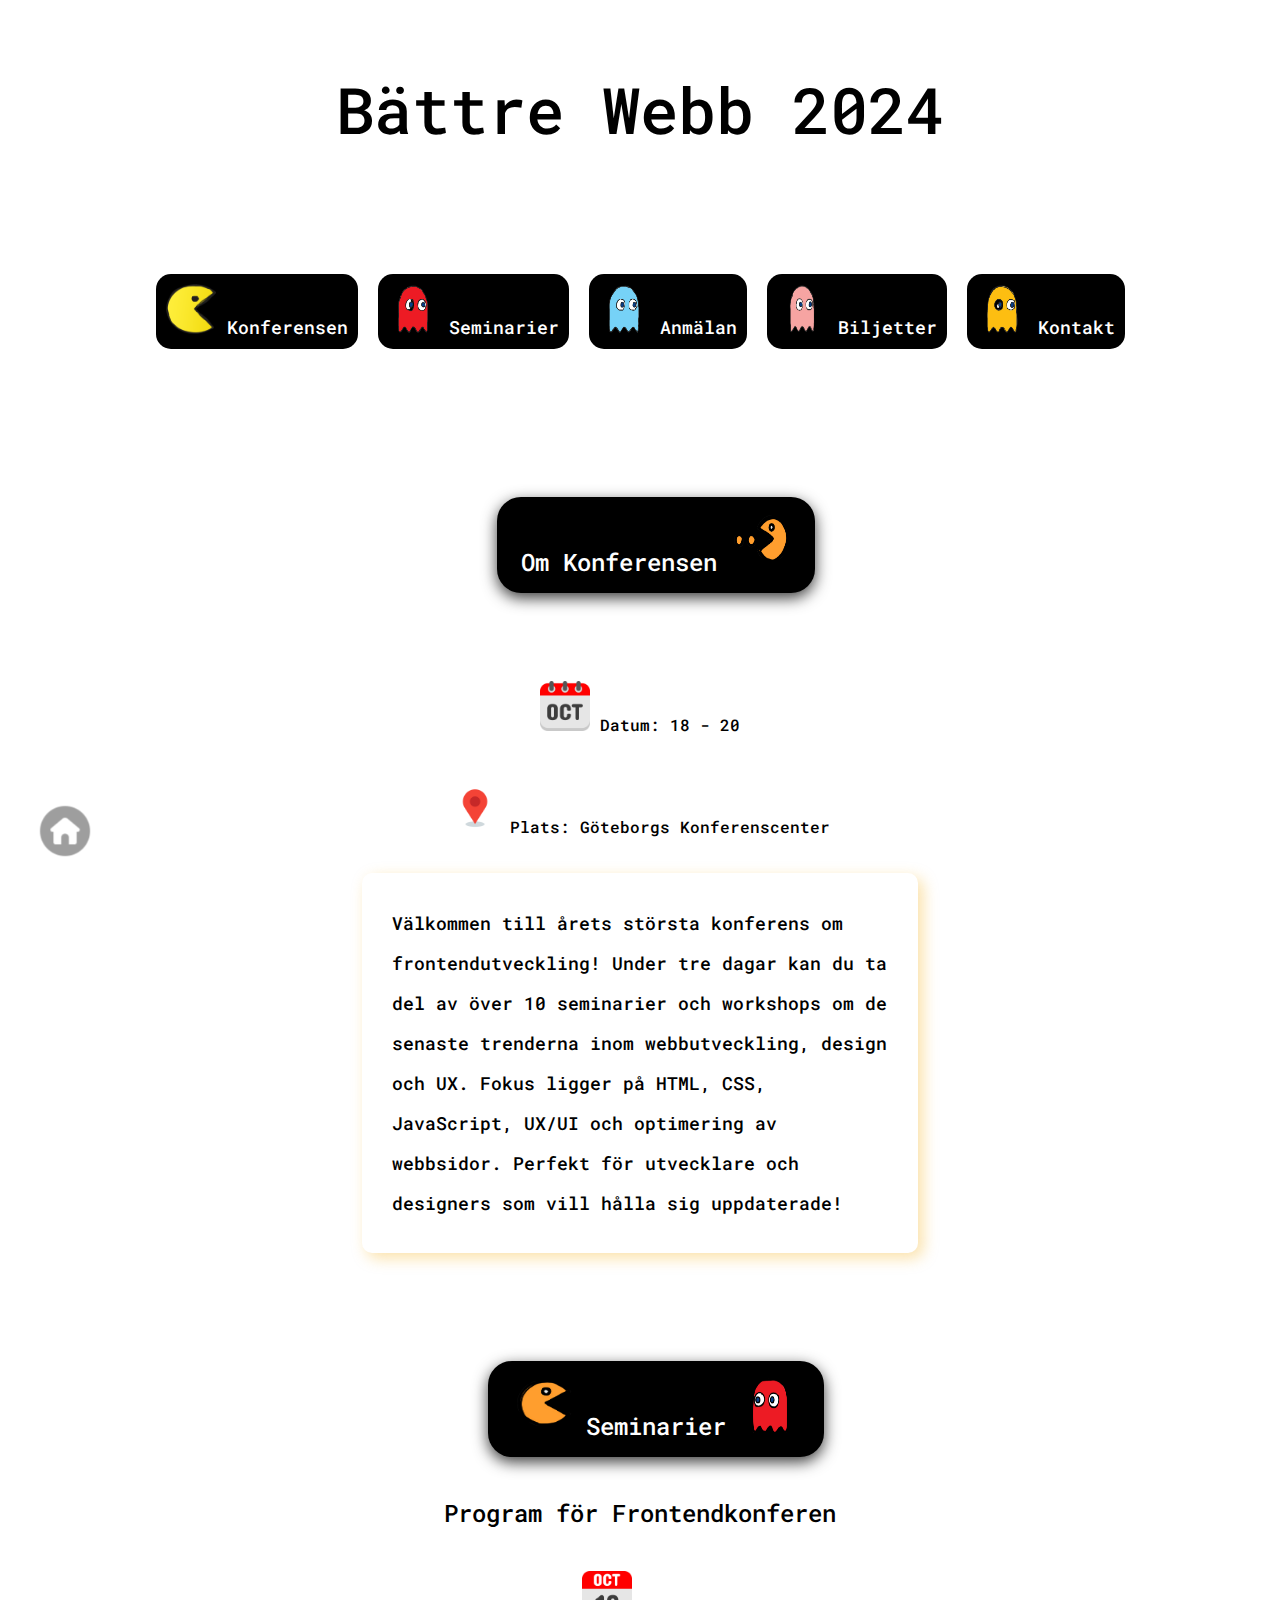
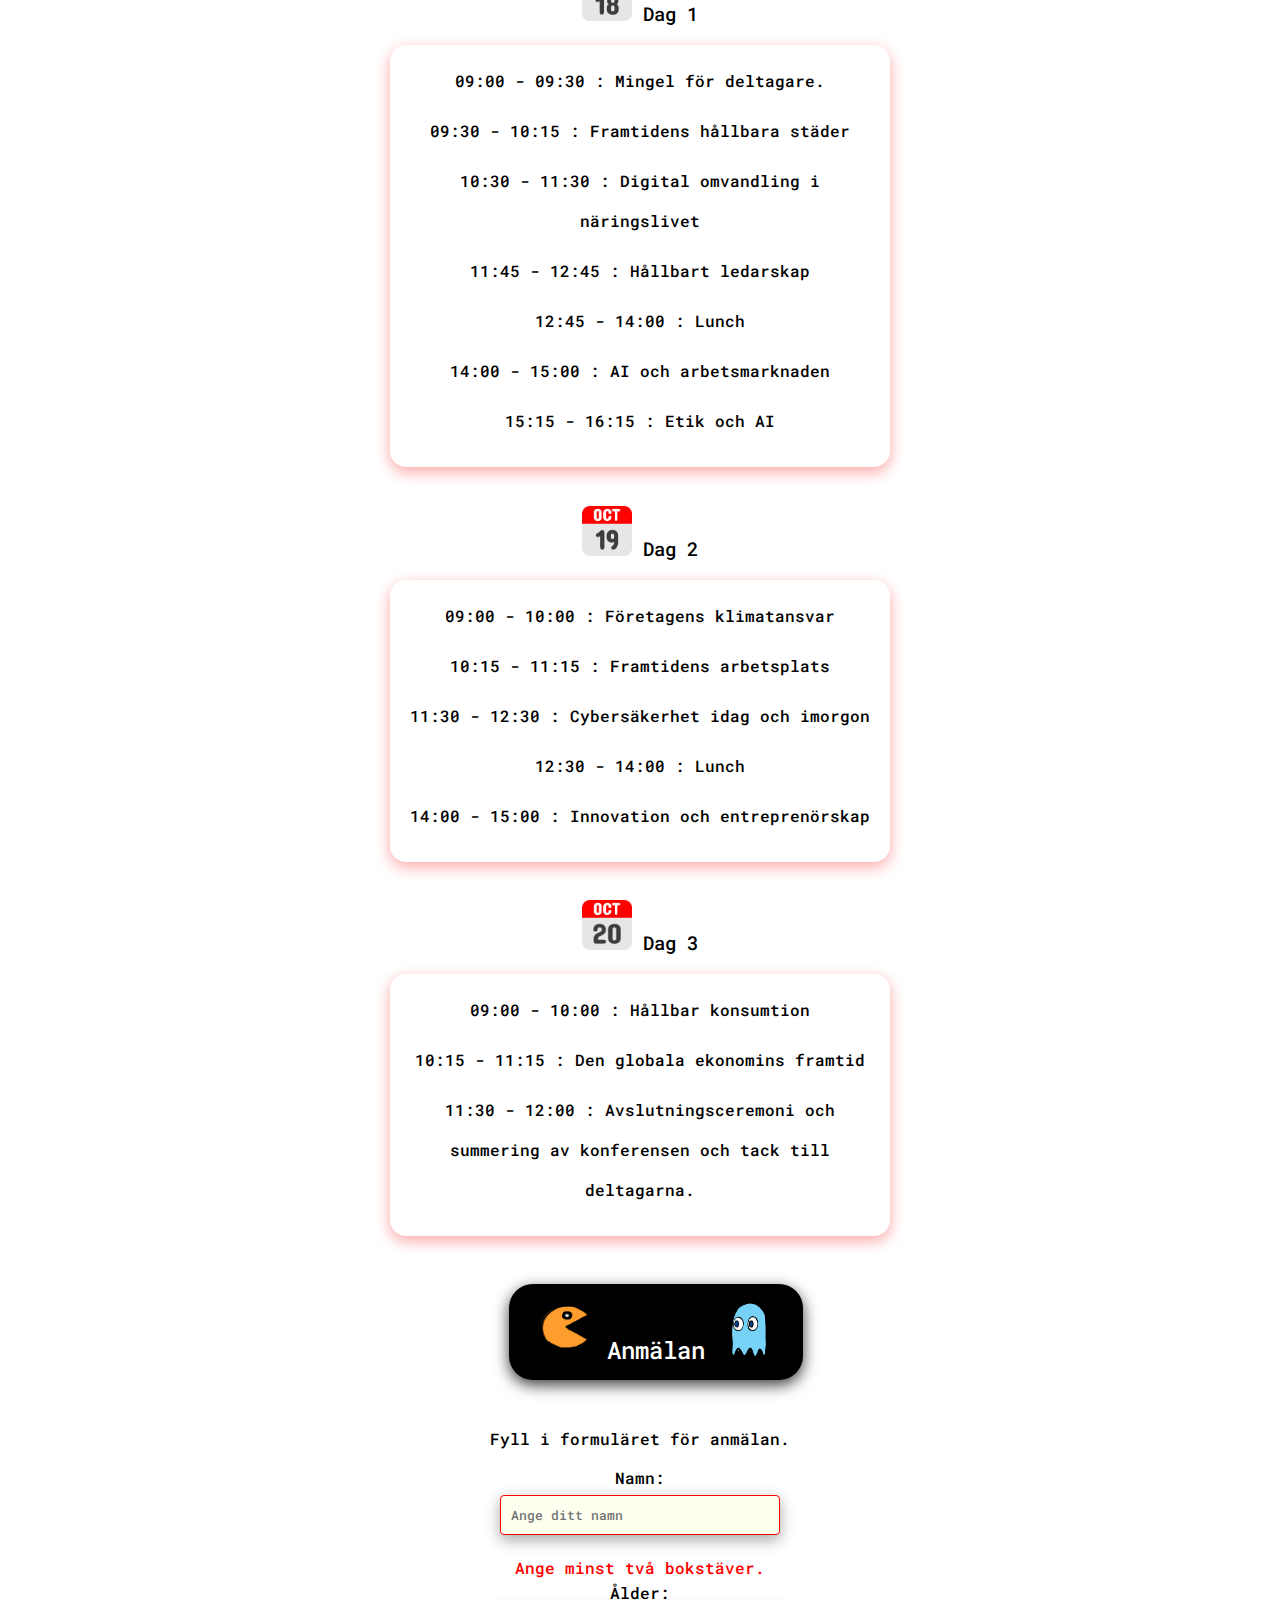
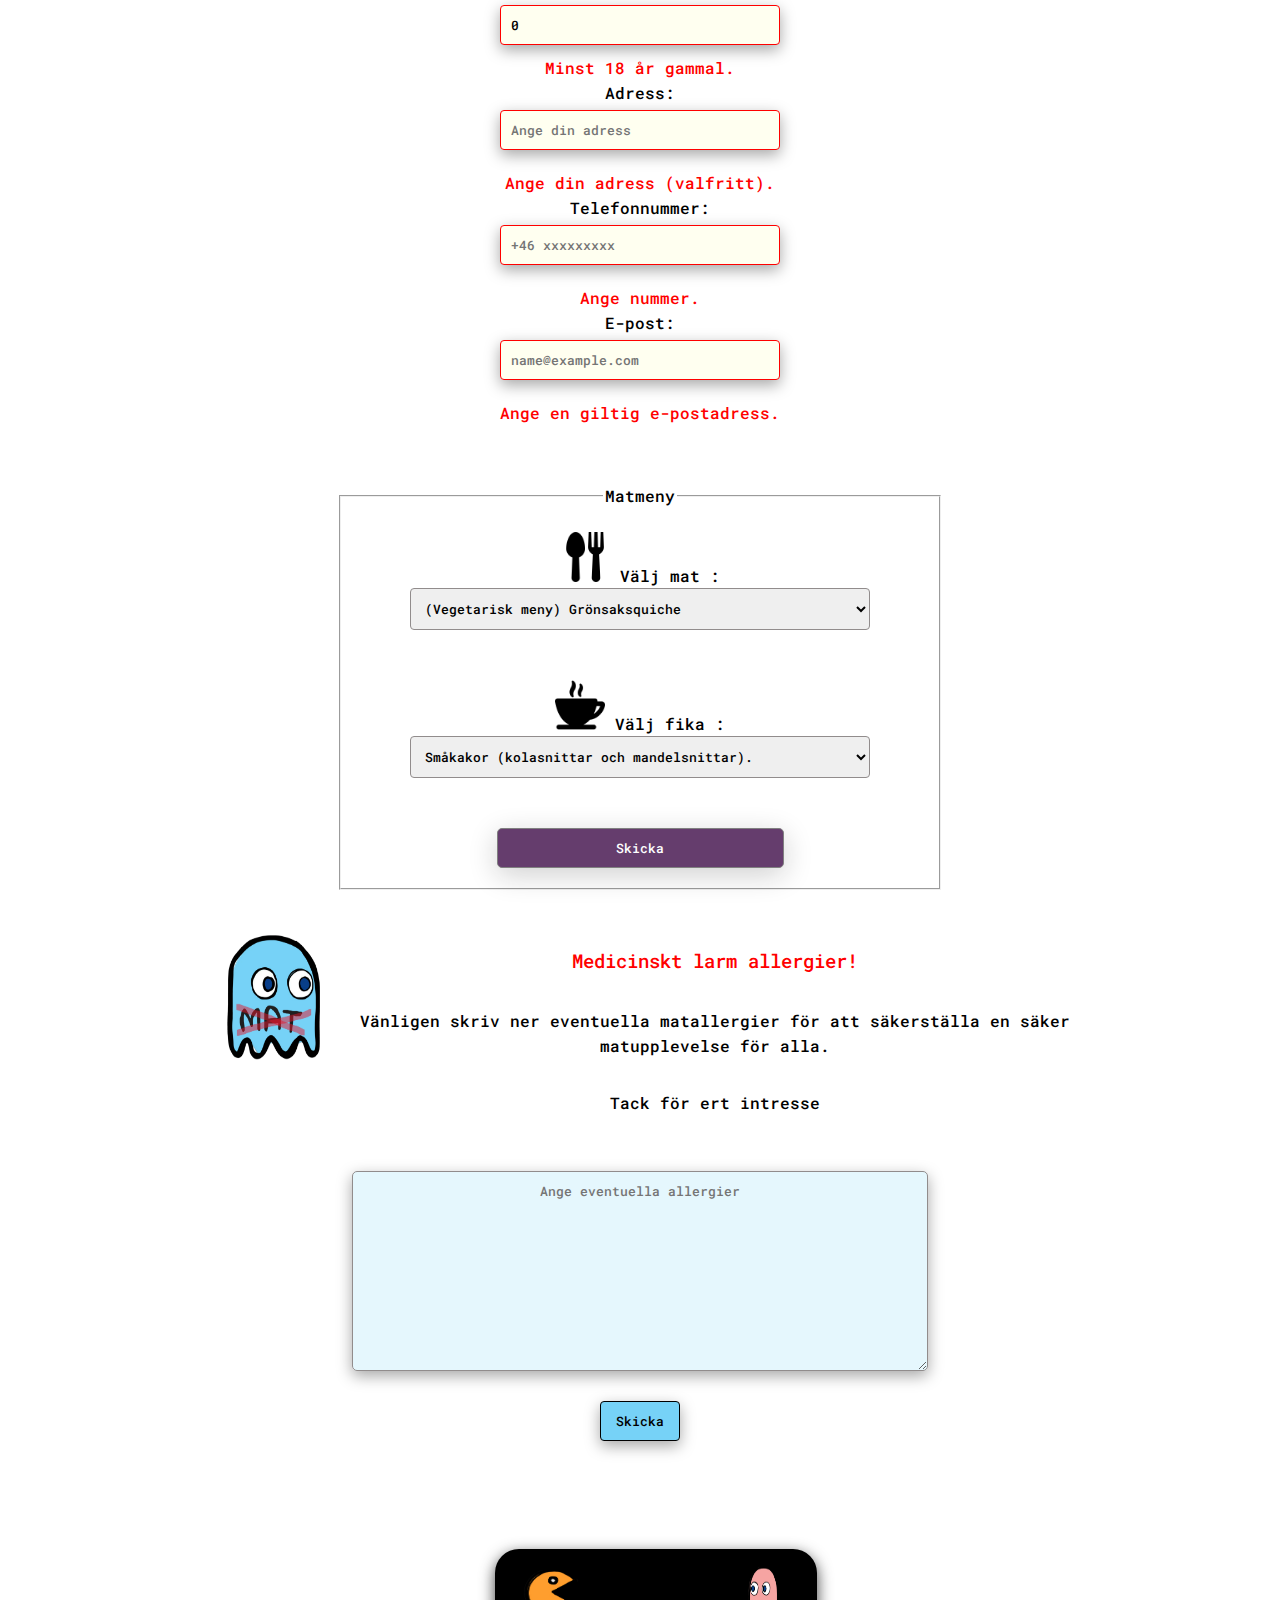
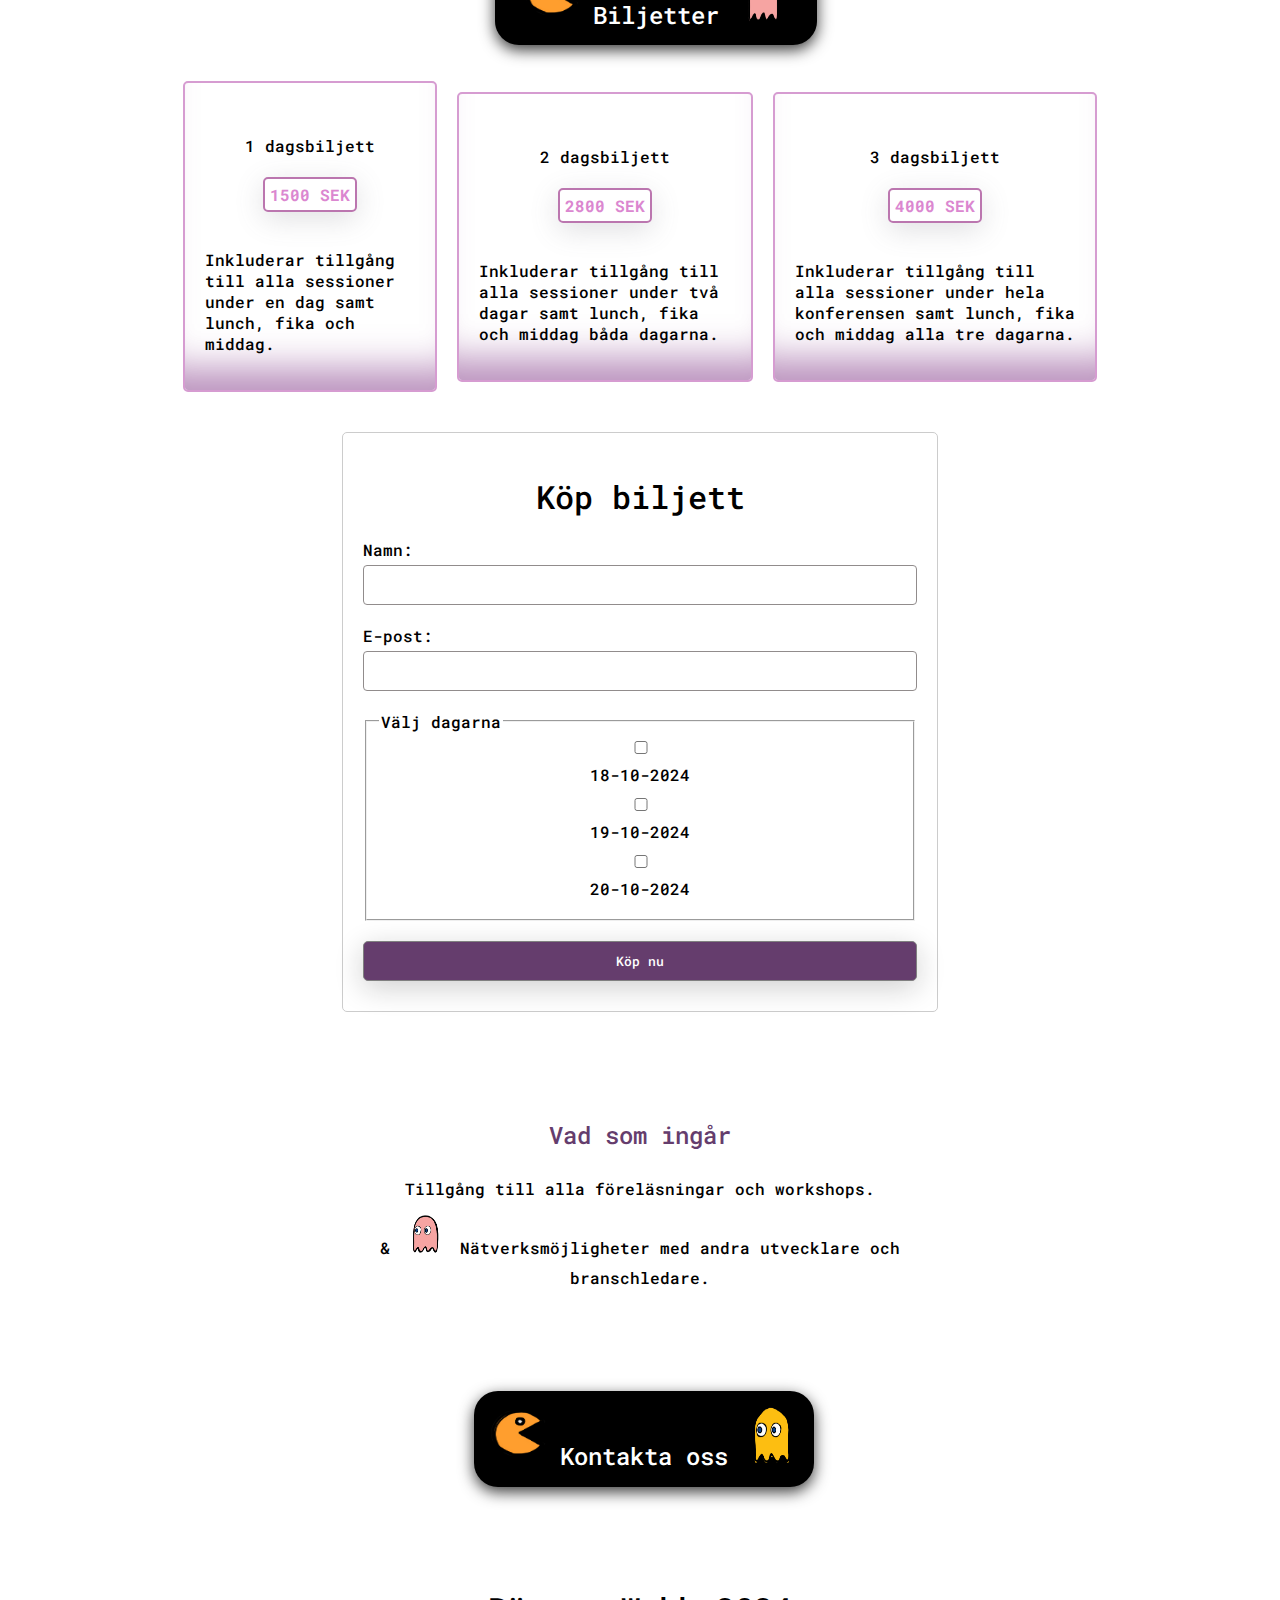
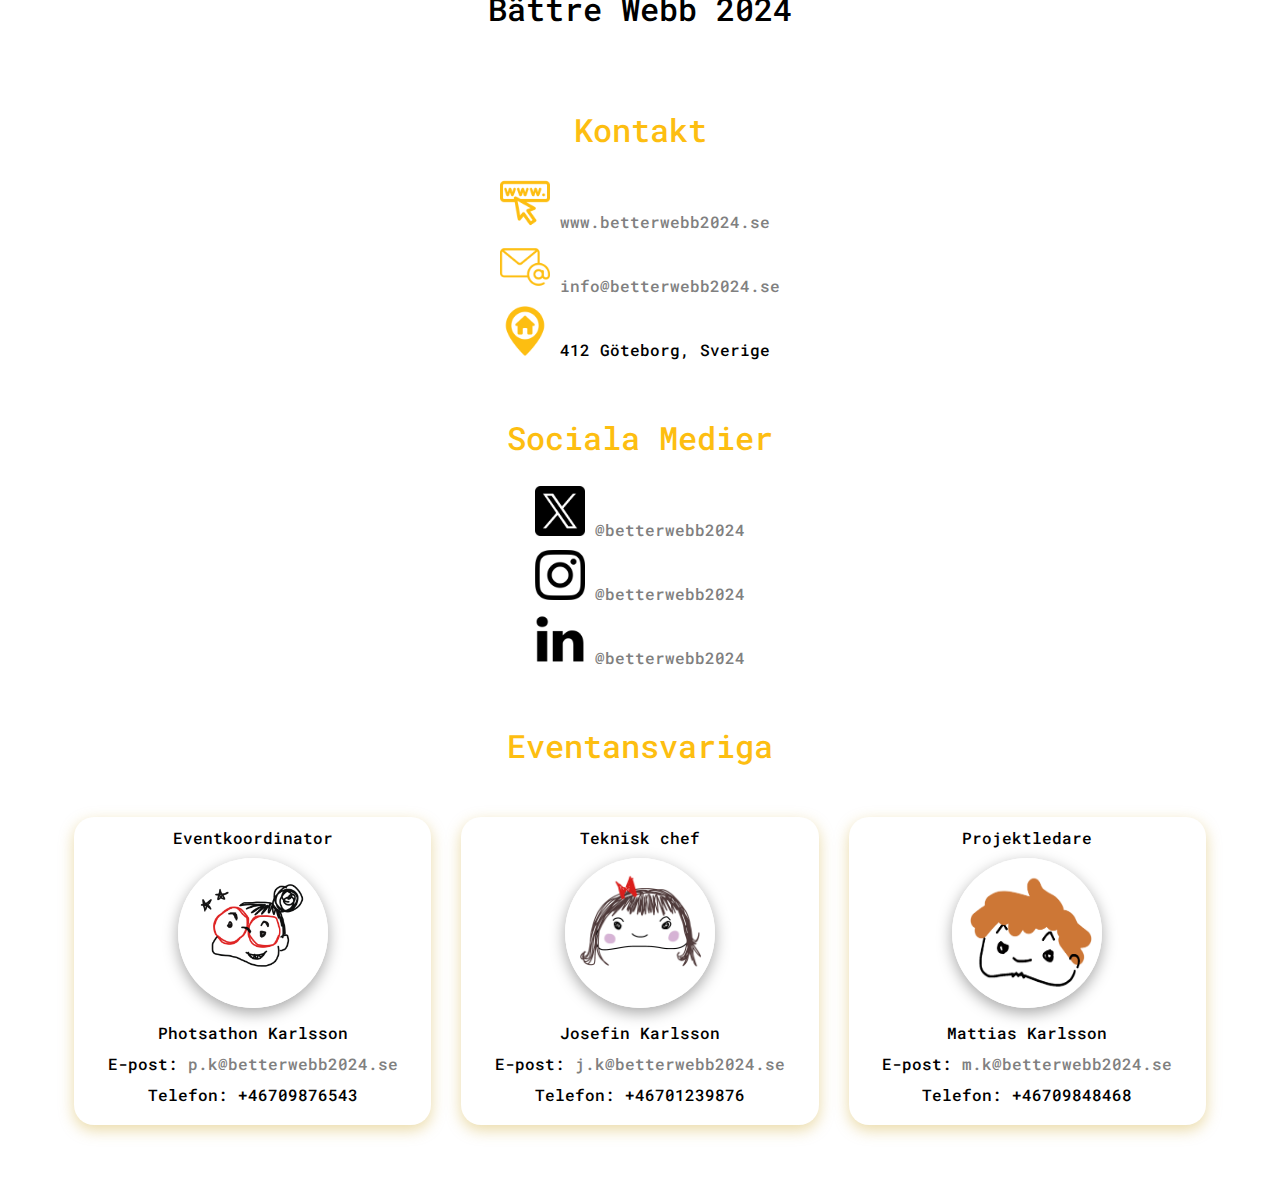
<file: index.html>
<!DOCTYPE html>
<html lang="sv">
<head>
    <meta charset="UTF-8">
    <meta name="viewport" content="width=device-width, initial-scale=1.0">
    <title> Bättre Webb 2024 - Konferens </title>
    <link rel="stylesheet" href="css\style.css">    
</head>
<body>
    <!-- Header -->
    <header>
        <section id="about-conference">
            <h1> Bättre Webb 2024 </h1> 
            <nav class="side-nav"> <!-- Create "nav" to display various menus -->
                <ul>
                    <li><a href="#about-conference"> <img src="img/pacman.png" alt="Packman image in nav menu"> Konferensen </a></li>
                    <li><a href="#seminars"> <img src="img/ghost-red.png" alt="Red-ghost image in nav menu"> Seminarier </a></li>
                    <li><a href="#signup"> <img src="img/ghost-blue.png" alt="Blue-ghost image in nav menu"> Anmälan </a></li>
                    <li><a href="#price"> <img src="img/ghost-pink.png" alt="Pink-ghost image in nav menu"> Biljetter </a></li>
                    <li><a href="#contact"> <img src="img/ghost-yellow.png" alt="Yellow-ghost image in nav menu"> Kontakt </a></li>
                </ul>
            </nav>  
        </section> 
    </header>
    <!-- Main -->
    <main>
        <div class="section-container"> <!-- To create "Section" for making dropdown list, the users can choose menus --> 
            <!-- Section: Om Konferensen -->
            <section>
                <div class="title-menu">
                    <div class="title-name"><h2> Om Konferensen <img src="img/title-pacman.png" alt="Moving packman image in title"></h2></div>
                </div>
                <div class="about-web"> <!-- Konferensinformation -->
                    <p><img src="img/october.png" alt="Image showing october month"> Datum: 18 - 20 </p>
                    <p><img src="img/gps.png" alt="Image showing conference place"> Plats: Göteborgs Konferenscenter </p>
                    <p class="about-conference"> Välkommen till årets största konferens om frontendutveckling! 
                    Under tre dagar kan du ta del av över 10 seminarier och workshops om de senaste trenderna inom webbutveckling, 
                    design och UX. Fokus ligger på HTML, CSS, JavaScript, UX/UI och optimering av webbsidor. 
                    Perfekt för utvecklare och designers som vill hålla sig uppdaterade! </p>
                </div>
            </section>
            <!-- Section: Seminarier -->
            <section id="seminars">
                <div class="title-menu">
                    <div class="title-name"><h2><img src="img/packman-menu.png" alt="Moving packman image in title"> Seminarier <img src="img/title-redghost.png" alt="Moving red-ghost image in title"></h2></div>
                </div>
                <p class="about-seminars"> Program för Frontendkonferen </p>
                <div class="seminarier-box">
                    <div class="seminarier-box1"> <!-- Day 1 -->
                        <h3><img src="img/eighteen.png" width="50" height="50" alt="Image showing 18th of october"> Dag 1 </h3>
                            <div class="seminarier-box2">
                                <ul>
                                    <li> 09:00 - 09:30 : Mingel för deltagare. </li>
                                    <li> 09:30 - 10:15 : Framtidens hållbara städer </li>
                                    <li> 10:30 - 11:30 : Digital omvandling i näringslivet </li>
                                    <li> 11:45 - 12:45 : Hållbart ledarskap </li>
                                    <li> 12:45 - 14:00 : Lunch </li>
                                    <li> 14:00 - 15:00 : AI och arbetsmarknaden </li>
                                    <li> 15:15 - 16:15 : Etik och AI </li>
                                </ul>
                            </div>
                    </div>
                    <div class="seminarier-box1"> <!-- Day 2 -->
                        <h3><img src="img/nineteen.png" width="50" height="50" alt="Image showing 19th of october"> Dag 2 </h3>
                        <div class="seminarier-box2">
                            <ul>
                                <li> 09:00 - 10:00 : Företagens klimatansvar </li>
                                <li> 10:15 - 11:15 : Framtidens arbetsplats </li>
                                <li> 11:30 - 12:30 : Cybersäkerhet idag och imorgon </li>
                                <li> 12:30 - 14:00 : Lunch </li>
                                <li> 14:00 - 15:00 : Innovation och entreprenörskap </li>
                            </ul>
                        </div>
                    </div>
                    <div class="seminarier-box1"> <!-- Day 3 -->
                        <h3><img src="img/twenty.png" width="50" height="50" alt="Image showing 20th of october"> Dag 3 </h3>
                        <div class="seminarier-box2">
                            <ul>
                                <li> 09:00 - 10:00 : Hållbar konsumtion </li>
                                <li> 10:15 - 11:15 : Den globala ekonomins framtid </li>
                                <li> 11:30 - 12:00 : Avslutningsceremoni och summering av konferensen och tack till deltagarna. </li>
                            </ul>
                        </div>
                    </div>
                </div>
            </section>
            <!-- Section: Anmälan -->
            <section id="signup">
                <div class="title-menu">
                    <div class="title-name"><h2><img src="img/packman-menu.png" alt="Moving packman image in title"> Anmälan <img src="img/title-blueghost.png" alt="Moving blue-ghost image in title"></h2> </div>
                </div>    
                <div class="signup-container">
                    <div class="signup-form"> <!-- Signup-form -->
                        <p> Fyll i formuläret för anmälan. </p> 
                        <form action="#" id="registration-form"> <!-- Creating "form" and "action" for the users input their informations -->
                            <!-- Namn -->
                            <label for="name"> Namn: </label>
                            <input type="text" id="name-id" name="name" placeholder="Ange ditt namn" required minlength="2"> <!-- Required -->
                            <span class="error-message"> Ange minst två bokstäver. </span> <!-- Using "span" for applying styles or scripts to specific parts of text. -->
                            <!-- Age -->
                            <label for="age"> Ålder: </label>
                            <input type="number" id="age" name="age" value="0" min="18">
                            <span class="error-message"> Minst 18 år gammal. </span>
                            <!-- Adress -->
                            <label for="address"> Adress: </label>  
                            <input type="text" id="address" name="address" placeholder="Ange din adress" required> 
                            <span class="error-message"> Ange din adress (valfritt). </span>
                            <!-- Telephone number -->
                            <label for="telephone-number"> Telefonnummer: </label>  
                            <input type="text" id="telephone-number" name="telephone-number" placeholder="+46 xxxxxxxxx" required> 
                            <span class="error-message"> Ange nummer. </span>
                            <!-- E-mail address -->
                            <label for="email"> E-post: </label>
                            <input type="text" id="email-id" name="email"  placeholder="name@example.com" required>
                            <span class="error-message"> Ange en giltig e-postadress. </span>
                        </form>
                    </div>
                    <div class="food-form"> <!-- Food-form -->
                        <fieldset> <!-- Menu choices of food and beverage (Drop-down list)-->
                            <legend> Matmeny </legend>
                            <form action="#" method="POST"> 
                                <label for="food-menu"> <img class="img-food" src="img\food.png" alt="Image showing food menu"> Välj mat : </label>
                                <select name="food-menu" id="food-menu-id">
                                    <option value="Vegetarisk-meny"> (Vegetarisk meny) Grönsaksquiche </option>
                                    <option value="Vegetarisk-meny"> (Vegetarisk meny) Kikärtsbiffare </option>
                                    <option value="Vegetarisk-meny"> (Vegetarisk meny) Rostad grönsakssallad </option>
                                    <option value="Vegetarisk-meny"> (Vegetarisk meny) Quinoasallad </option>
                                    <option value="Vegetarisk-meny"> (Vegetarisk meny) Linssallad </option>
                                    <option value="Fiskmeny"> (Fiskmeny) Grillad lax med citronsmör </option>
                                    <option value="Fiskmeny"> (Fiskmeny) Torsk med vitlök och örter </option>
                                    <option value="Fiskmeny"> (Fiskmeny) Fisktacos </option>
                                    <option value="Fiskmeny"> (Fiskmeny) Fisk och avokadosallad </option>
                                    <option value="Fiskmeny"> (Fiskmeny) Ugnsbakad öring med mandel </option>
                                </select>
                            </form>
                            <form action="#" method="POST"> 
                                <label for="food-menu"> <img class="img-food" src="img/drink.png" alt="Image showing beverage menu"> Välj fika : </label>
                                <select name="food-menu" id="food-menu-id">
                                    <option value="Fika"> Småkakor (kolasnittar och mandelsnittar). </option>
                                    <option value="Fika"> Färsk frukt (äpple, banan, päron). </option>
                                    <option value="Fika"> Chokladbollar med havre. </option>
                                    <option value="Fika"> Kaffe: Vanligt och koffeinfritt. </option>
                                    <option value="Fika"> Ekologisk juice: Apelsin, äpple och tranbär. </option>
                                    <option value="Fika"> Mineralvatten: Still och kolsyrat. </option>
                                </select>
                            </form>
                            <input class="submit" type="submit" value="Skicka">
                        </fieldset> 
                            <div class="allergies-text">
                                <div class="allergies-text1"><img src="img/food-allergy.png" alt="Image showing food-allergy"></div>
                                <div class="allergies-text1">
                                    <h3> Medicinskt larm allergier! </h3>
                                    <p> Vänligen skriv ner eventuella matallergier för att säkerställa en säker matupplevelse för alla. </p>
                                    <p> Tack för ert intresse </p>
                                </div>
                            </div>
                            <!-- Using "textarea" for the users can write down a multi-line text input field -->
                            <textarea id="allergies" name="allergies" rows="4" placeholder="Ange eventuella allergier"></textarea>
                            <button type="submit"> Skicka </button> <!-- Click & send -->
                    </div> 
                </div>     
            </section>
            <!-- Section: Priser för biljetter -->
            <section id="price">
                <div class="title-menu">
                    <div class="title-name"><h2><img src="img/packman-menu.png" alt="Moving packman image in title"> Biljetter <img src="img/title-pinkghost.png" alt="Moving pink-ghost image in title"></h2></div>
                </div> 
                <div class="price-form"> <!-- Tickets price & details -->
                    <div class="ticket-price">
                        <div class="ticket"> <!-- Ticket price for 1 day -->
                            <p> 1 dagsbiljett </p>
                            <span class="price-ticket"> 1500 SEK </span>
                            <p> Inkluderar tillgång till alla sessioner under en dag samt lunch, fika och middag. </p>
                        </div>
                        <div class="ticket"> <!-- Ticket price for 2 days -->
                            <p> 2 dagsbiljett </p>
                            <span class="price-ticket"> 2800 SEK </span>
                            <p> Inkluderar tillgång till alla sessioner under två dagar samt lunch, fika och middag båda dagarna. </p>
                        </div>
                        <div class="ticket"> <!-- Ticket price for 3 days -->
                            <p> 3 dagsbiljett </p>
                            <span class="price-ticket"> 4000 SEK </span>
                            <p> Inkluderar tillgång till alla sessioner under hela konferensen samt lunch, fika och middag alla tre dagarna. </p>
                        </div>
                    </div>
                    <!-- Form for buying the tickets -->
                    <div class="ticket-buying-container">
                        <h1> Köp biljett </h1>
                        <label for="name"> Namn: </label>
                        <input type="text" id="name-id" name="name">
                        <label for="email"> E-post: </label>
                        <input type="text" id="email-id" name="email">
                        <!-- Choices for choosing the days for seminar -->
                        <fieldset class="ticket-choices"> <!-- Using "fieldset" for relating elements within a form -->
                            <legend> Välj dagarna </legend> <!-- Using "legend" for explaining the title -->
                            <div class="checkbox-label">
                                <input type="checkbox" id="day1" name="days" value="18">
                                <label for="day1"> 18-10-2024</label>
                            </div>
                            <div class="checkbox-label">
                                <input type="checkbox" id="day2" name="days" value="19">
                                <label for="day2"> 19-10-2024</label>
                            </div>
                            <div class="checkbox-label">
                                <input type="checkbox" id="day3" name="days" value="20">
                                <label for="day3"> 20-10-2024</label>
                            </div>
                        </fieldset>
                        <!-- Submit button button for buying the tickets -->
                        <input type="submit" value="Köp nu">
                    </div>
                    <div class="ticket-included">
                        <!-- What is included -->
                        <p> Vad som ingår </p>
                        <ul> <!-- Using "ul" for making a list -->
                            <li> Tillgång till alla föreläsningar och workshops. </li>
                            <li> & <img src="img/title-pinkghost.png" alt="Image of ghost-pink moving line 2"> Nätverksmöjligheter med andra utvecklare och branschledare. </li>  
                        </ul>
                    </div>
                </div>
            </section>
            <!-- Section: Kontakta oss -->
            <section id="contact">
                <div class="title-menu">
                    <div class="title-name"><h2><img src="img/packman-menu.png" alt="Moving packman image in title"> Kontakta oss <img src="img/title-yellowghost.png" alt="Moving yellow-ghost image in title"></h2></div>
                </div> 
                <!-- Contact-container -->
                <div class="contact-container">
                    <div class="contact-betterweb">
                        <p> Bättre Webb 2024 </p>
                    </div>
                    <div class="contact-info"> <!-- Contact informations -->  
                        <h2> Kontakt </h2> 
                        <ul>
                            <li><img src="img/www.png" alt="Image of website"> <a href="http://www.betterwebb2024.se"> www.betterwebb2024.se </a></li>
                            <li><img src="img/email.png" alt="Image of email"> <a href="mailto:info@betterwebb2024.se"> info@betterwebb2024.se </a></li>
                            <li><img src="img/address.png" alt="Image of address"> 412 Göteborg, Sverige </li>
                        </ul>
                    </div>
                    <div class="social-media"> <!-- Social media --> 
                        <h2> Sociala Medier </h2>
                        <ul>
                            <li><img src="img/twitter.png" alt="Image of twitter"> <a href="https://twitter.com/betterwebb2024"> @betterwebb2024 </a></li>
                            <li><img src="img/instagram.png" alt="Image of instagram"> <a href="https://instagram.com/betterwebb2024"> @betterwebb2024 </a></li>
                            <li><img src="img/linkedin.png" alt="Image of linkedin"> <a href="https://linkedin.com/betterwebb2024"> @betterwebb2024 </a></li>
                        </ul>
                    </div>  
                </div>
                <!-- Organizer container -->
                <h2 class="organizer-title"> Eventansvariga </h2>
                <div class="organizer"> <!-- Organizer -->  
                    <div class="person">
                        <ul>
                            <li> Eventkoordinator </li>
                            <li><img src="img/P.png" alt="Image of Photsathon"></li>
                            <li> Photsathon Karlsson </li>
                            <li> E-post: <a href="mailto:photsathon.karlsson@betterwebb2024.se"> p.k@betterwebb2024.se </a></li> <!-- link to e-mail -->
                            <li> Telefon: +46709876543 </li>
                        </ul>
                    </div>
                    <div class="person">
                        <ul>
                            <li> Teknisk chef </li>
                            <li><img src="img/J.png" alt="Image of Josefin"></li>
                            <li> Josefin Karlsson </li>
                            <li> E-post: <a href="mailto:josefin.karlsson@betterwebb2024.se"> j.k@betterwebb2024.se </a></li> 
                            <li> Telefon: +46701239876 </li>
                        </ul>
                    </div>
                    <div class="person">
                        <ul>
                            <li> Projektledare </li>
                            <li><img src="img/M.png" alt="Image of Mattias"></li>
                            <li> Mattias Karlsson </li>
                            <li> E-post: <a href="mailto:mattias.karlsson@betterwebb2024.se"> m.k@betterwebb2024.se </a></li> 
                            <li> Telefon: +46709848468 </li>
                        </ul>
                    </div>
                </div>      
            </section>
        </div>
    </main>
    <footer>
        <!-- Home Button -->
        <div class="home-button-container">
            <a href="#top" class="home-button"> <img src="img/home.png" alt="Home"> </a>
        </div>
    </footer>
</body>
</html>
</file>
